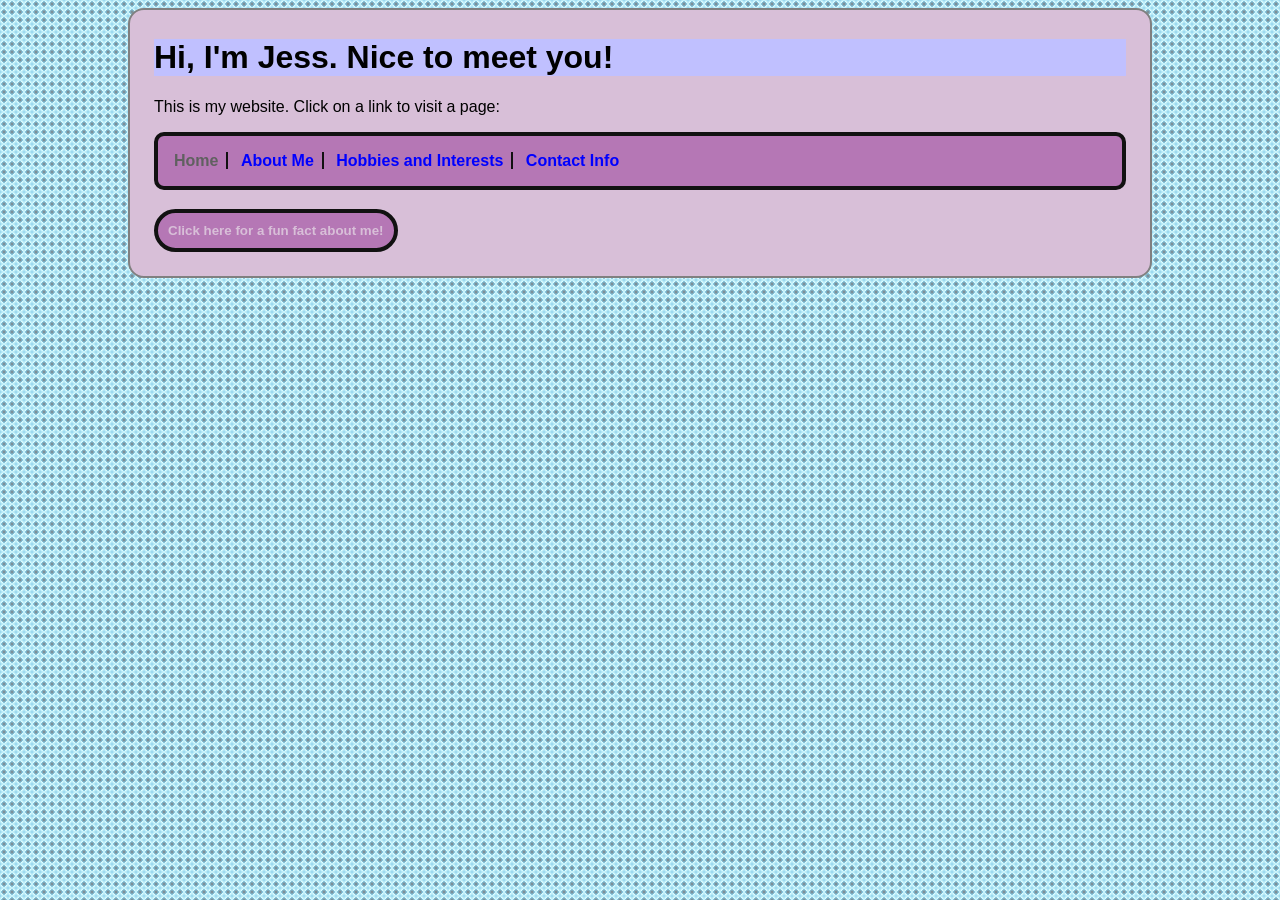
<file: index.html>
<!DOCTYPE html>
<html lang="en">
<head>
    <meta charset="UTF-8">
    <meta name="viewport" content="width=device-width, initial-scale=1.0">
    <title>Home</title>
    <link type="text/css" rel="stylesheet" href="css/my-first-stylesheet.css"/>
</head>
<body>
    <h1>Hi, I'm <strong>Jess</strong>. Nice to meet you!</h1>
    <p>This is my website. Click on a link to visit a page:</p>
    <nav>
        <ul>
            <li class="selected">Home</li>
            <li><a href="pages/about-me.html">About Me</a></li>
            <li><a href="pages/hobbies-interests.html">Hobbies and Interests</a></li>
            <li><a href="pages/contact-info.html">Contact Info</a></li>
        </ul>
    </nav>
    <h3 id="display-fun-fact"></h3>
    <button id="fun-fact-button" onclick="displayFunFact()">Click here for a fun fact about me!</button>
<script src="src/main.js"></script>
</body>
</html>
</file>
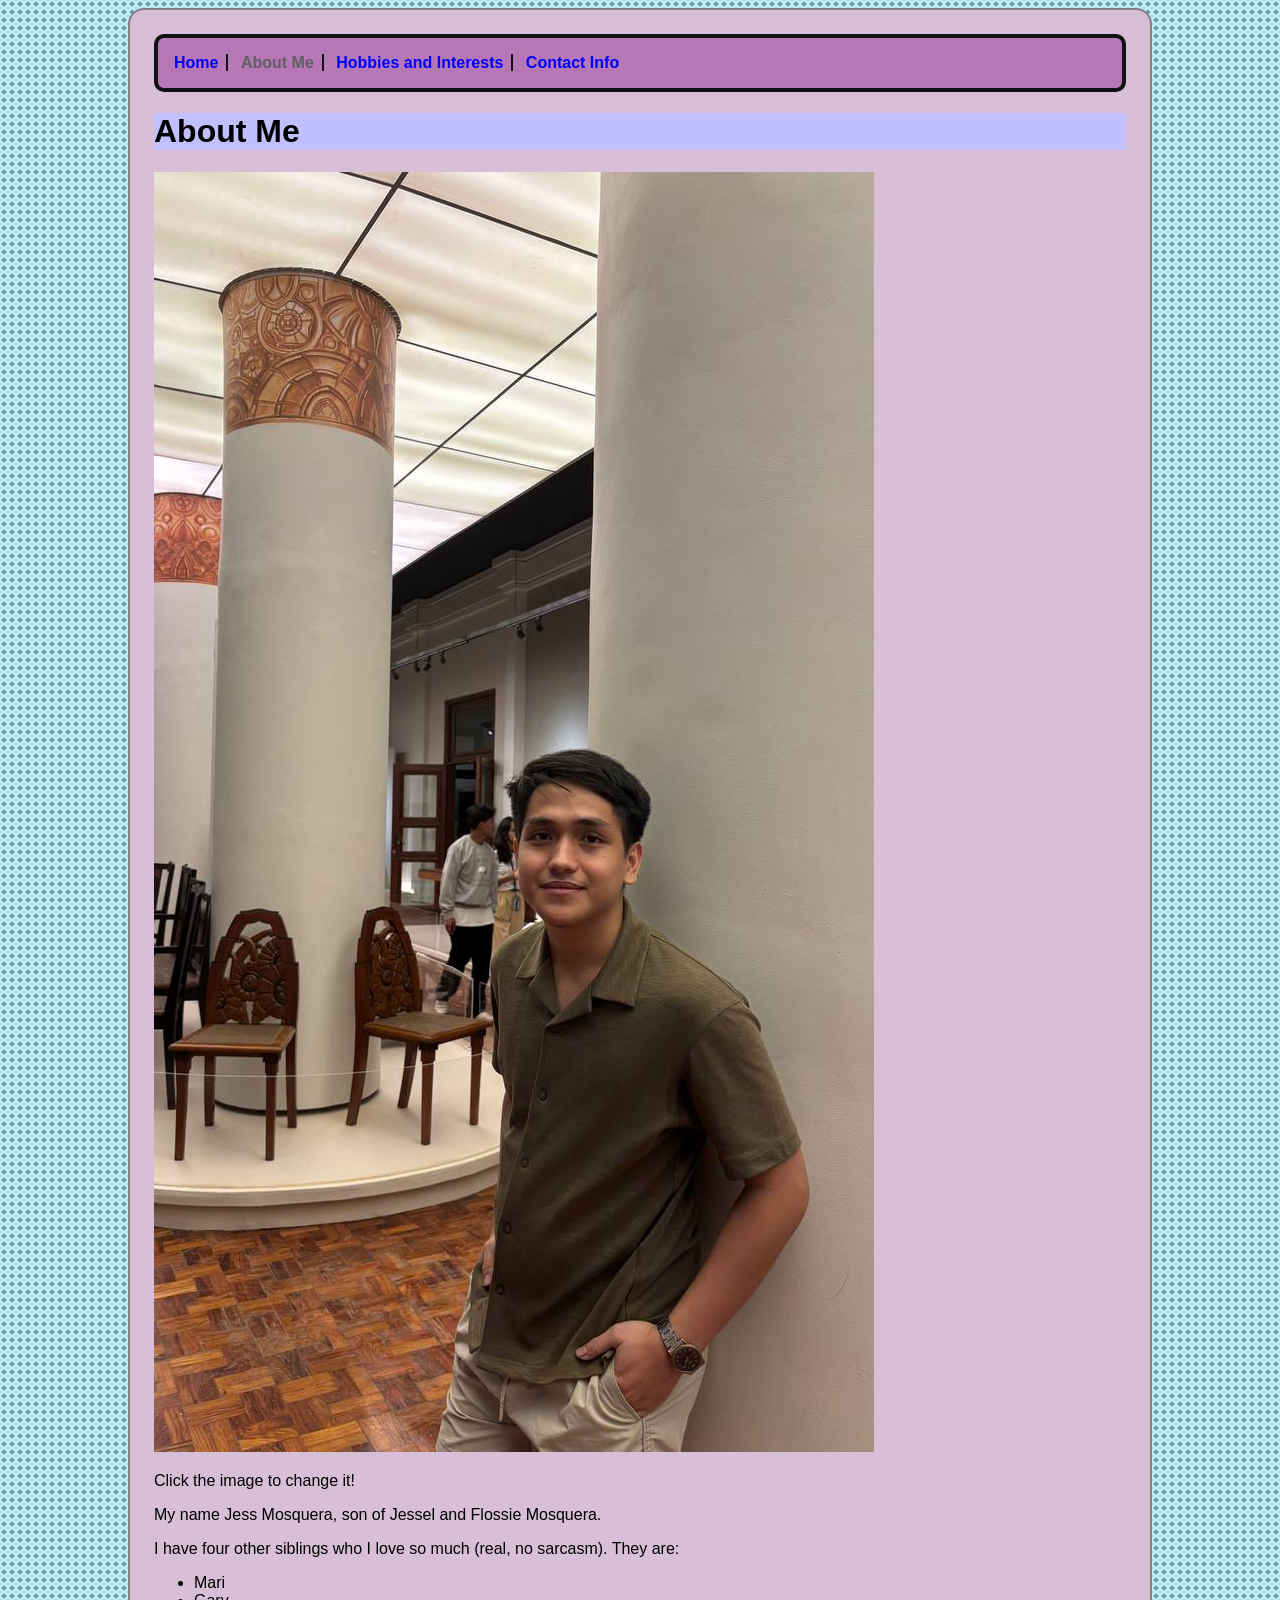
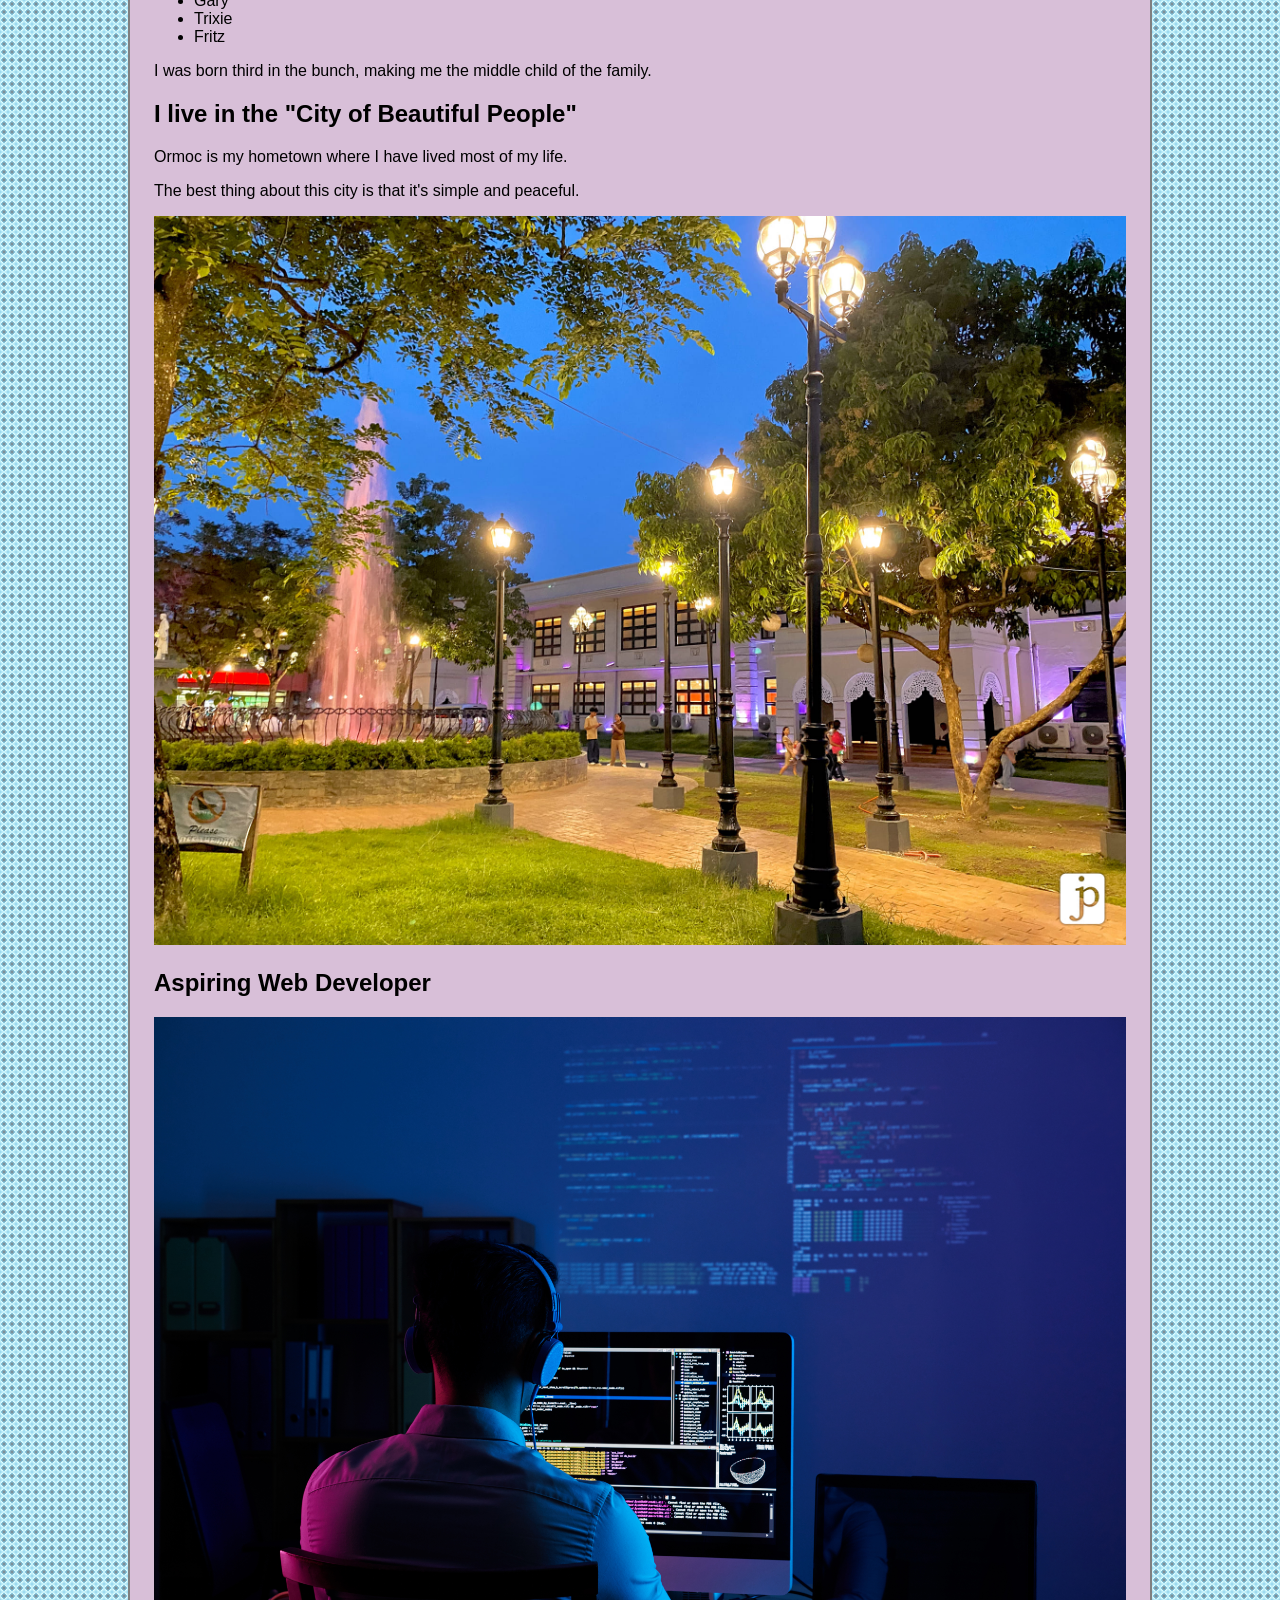
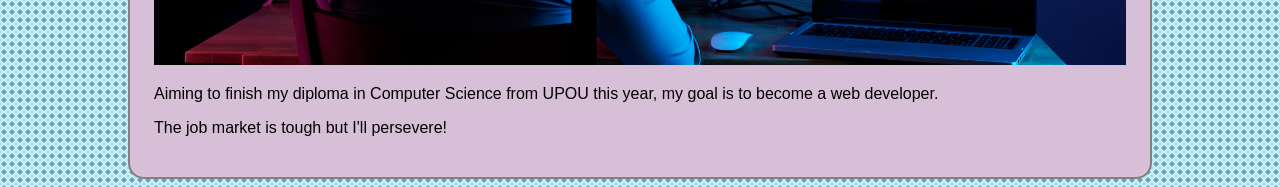
<file: pages/about-me.html>
<!DOCTYPE html>
<html lang="en">
<head>
    <meta charset="UTF-8">
    <meta name="viewport" content="width=device-width, initial-scale=1.0">
    <title>About Me</title>
    <link type="text/css" rel="stylesheet" href="../css/my-first-stylesheet.css"/>
</head>
<body>
    <nav>
        <ul>
            <li><a href="../index.html">Home</a></li>
            <li class="selected">About Me</li>
            <li><a href="hobbies-interests.html">Hobbies and Interests</a></li>
            <li><a href="contact-info.html">Contact Info</a></li>
        </ul>
    </nav>
    <h1>About Me</h1>
    <p><img id="display-image" onclick="swapImage()" src="../images/img01.jpg" alt="Pixelated image of Jess"></p>
    <p>Click the image to change it!</p>
    <p>My name Jess Mosquera, son of Jessel and Flossie Mosquera.</p>
    <p>I have four other siblings who I love so much (real, no sarcasm). They are:</p>
    <ul>
        <li>Mari</li>
        <li>Gary</li>
        <li>Trixie</li>
        <li>Fritz</li>
    </ul>
    <p>I was born third in the bunch, making me the middle child of the family.</p>
    <h2>I live in the "City of Beautiful People"</h2>
    <p>Ormoc is my hometown where I have lived most of my life.</p>
    <p>The best thing about this city is that it's simple and peaceful.</p>
    <p><img src="../images/img03.jpg" alt="Image of Ormoc"></p>
    <h2>Aspiring Web Developer</h2>
    <p><img src="../images/img04.jpg" alt="Photo of a web developer"></p>
    <p>Aiming to finish my diploma in Computer Science from UPOU this year, my goal is to become a web developer.</p>
    <p>The job market is tough but I'll persevere!</p>
<script src="../src/main.js"></script>
</body>
</html>
</file>
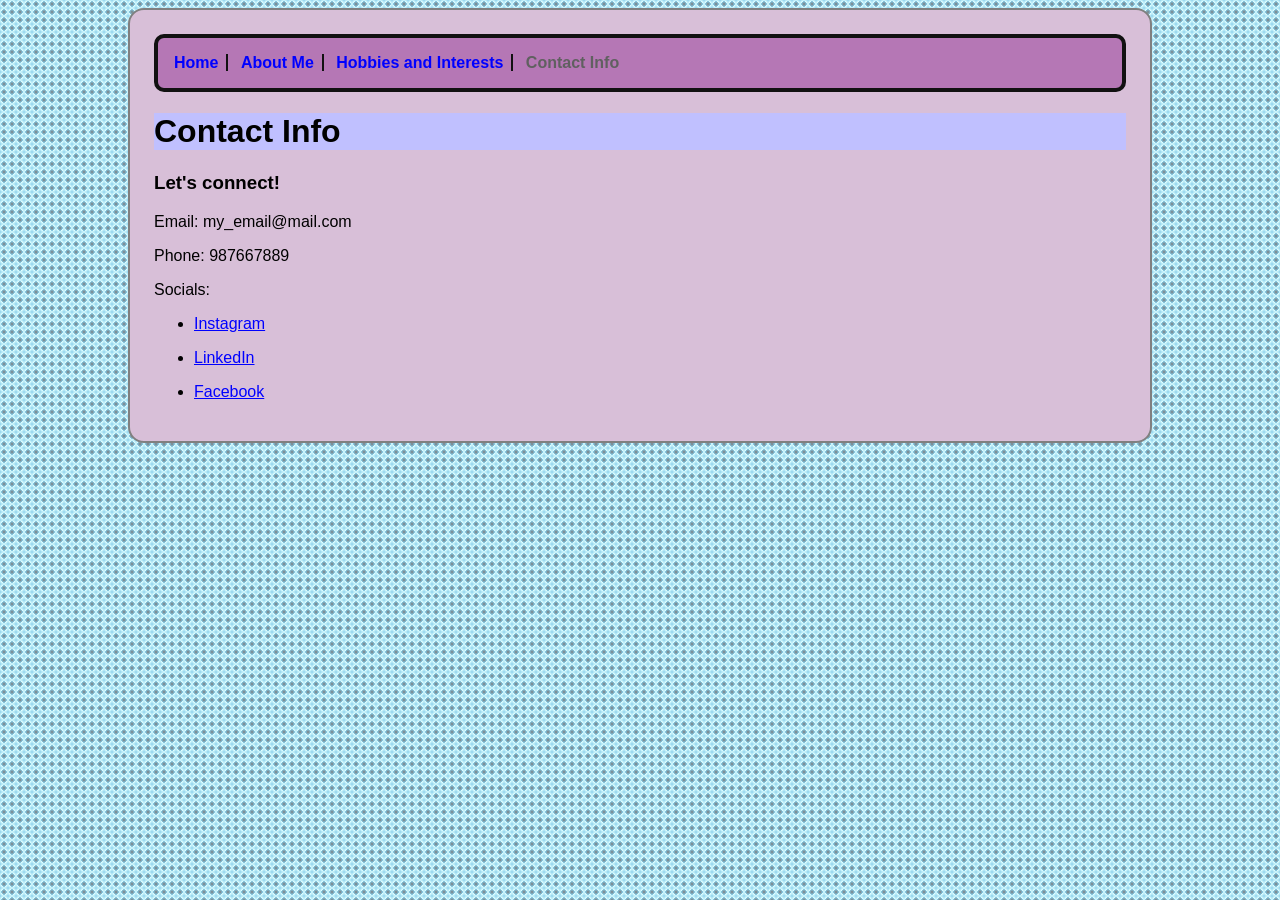
<file: pages/contact-info.html>
<!DOCTYPE html>
<html lang="en">
<head>
    <meta charset="UTF-8">
    <meta name="viewport" content="width=device-width, initial-scale=1.0">
    <title>Contact Info</title>
    <link type="text/css" rel="stylesheet" href="../css/my-first-stylesheet.css"/>
</head>
<body>
    <nav>
        <ul>
            <li><a href="../index.html">Home</a></li>
            <li><a href="about-me.html">About Me</a></li>
            <li><a href="hobbies-interests.html">Hobbies and Interests</a></li>
            <li class="selected">Contact Info</li>
        </ul>
    </nav>
    <h1>Contact Info</h1>
    <h3>Let's connect!</h3>
    <p>Email: my_email@mail.com</p>
    <p>Phone: 987667889</p>
    <p>Socials:</p>
    <ul>
        <li><p><a href="https://www.instagram.com/">Instagram</a></p></li>
        <li><p><a href="https://www.linkedin.com/">LinkedIn</a></p></li>
        <li><p><a href="https://www.facebook.com/">Facebook</a></p></li>
    </ul>
</body>
</html>
</file>
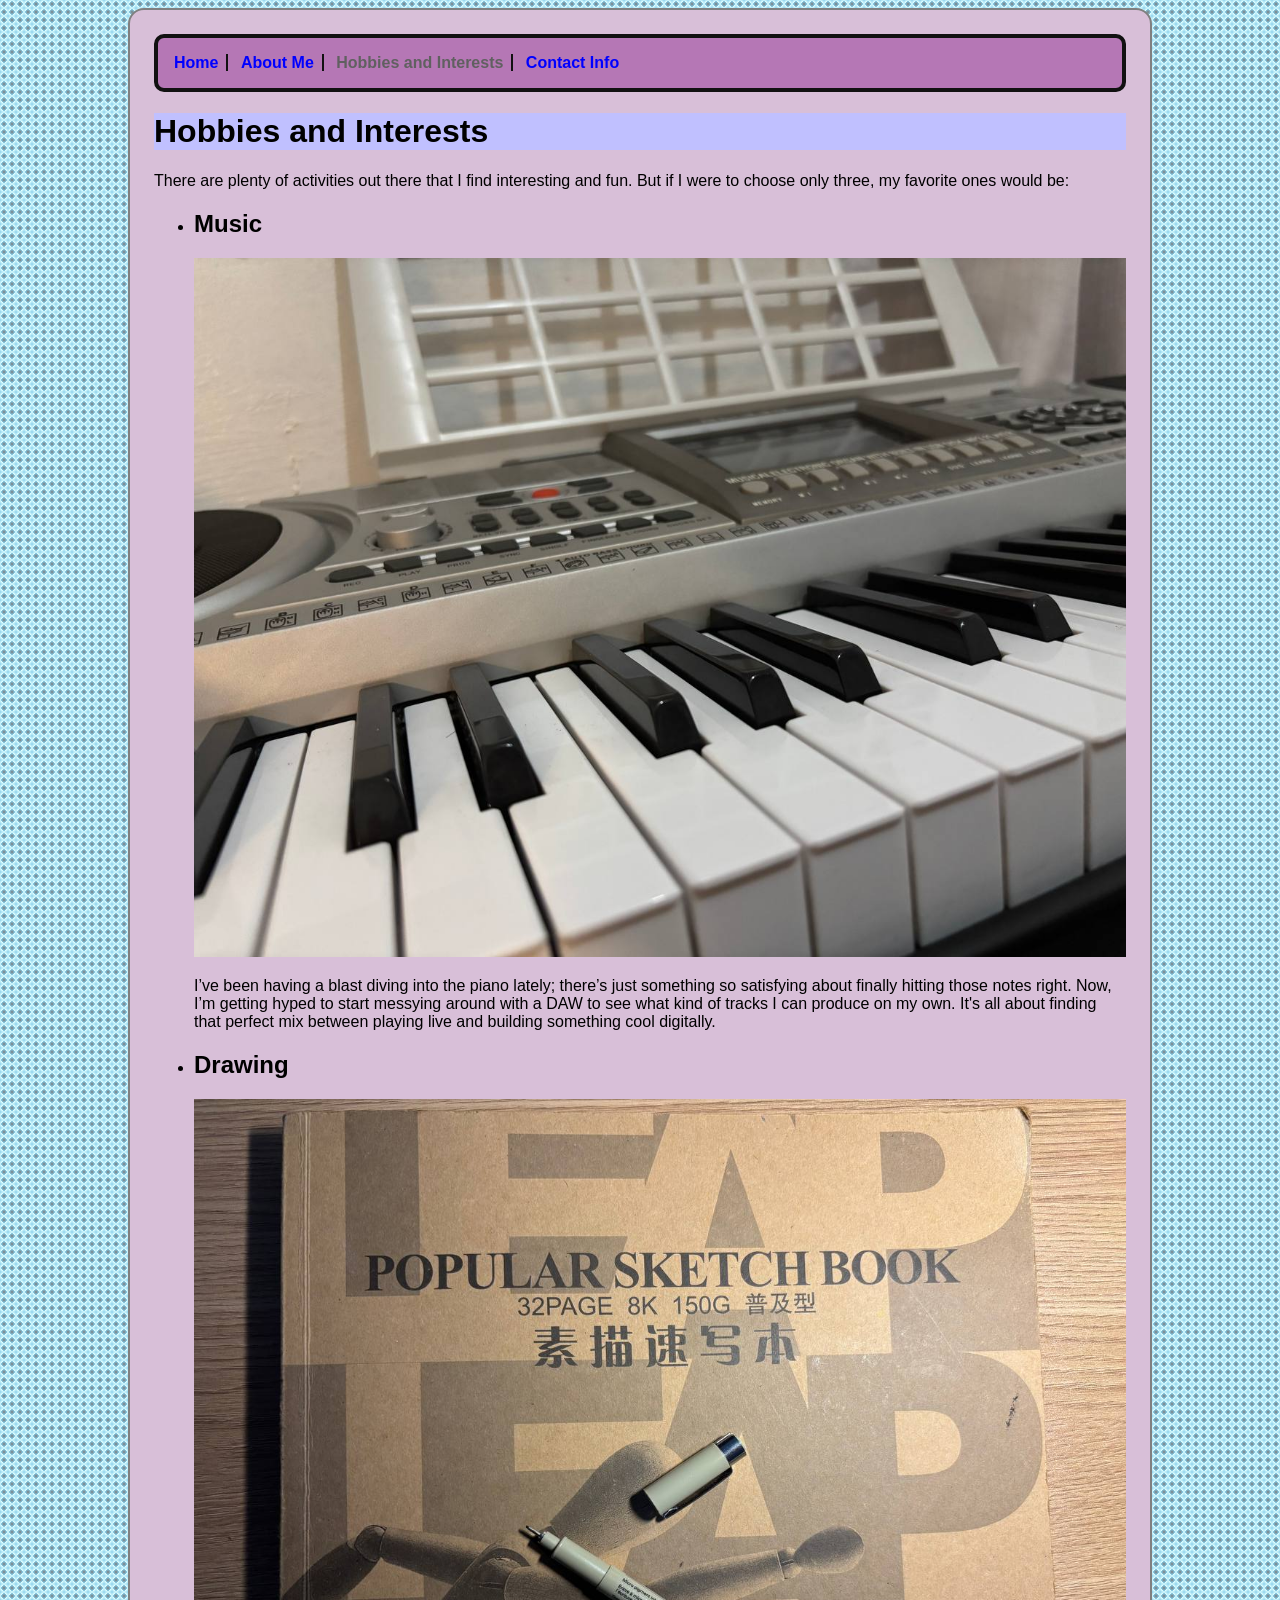
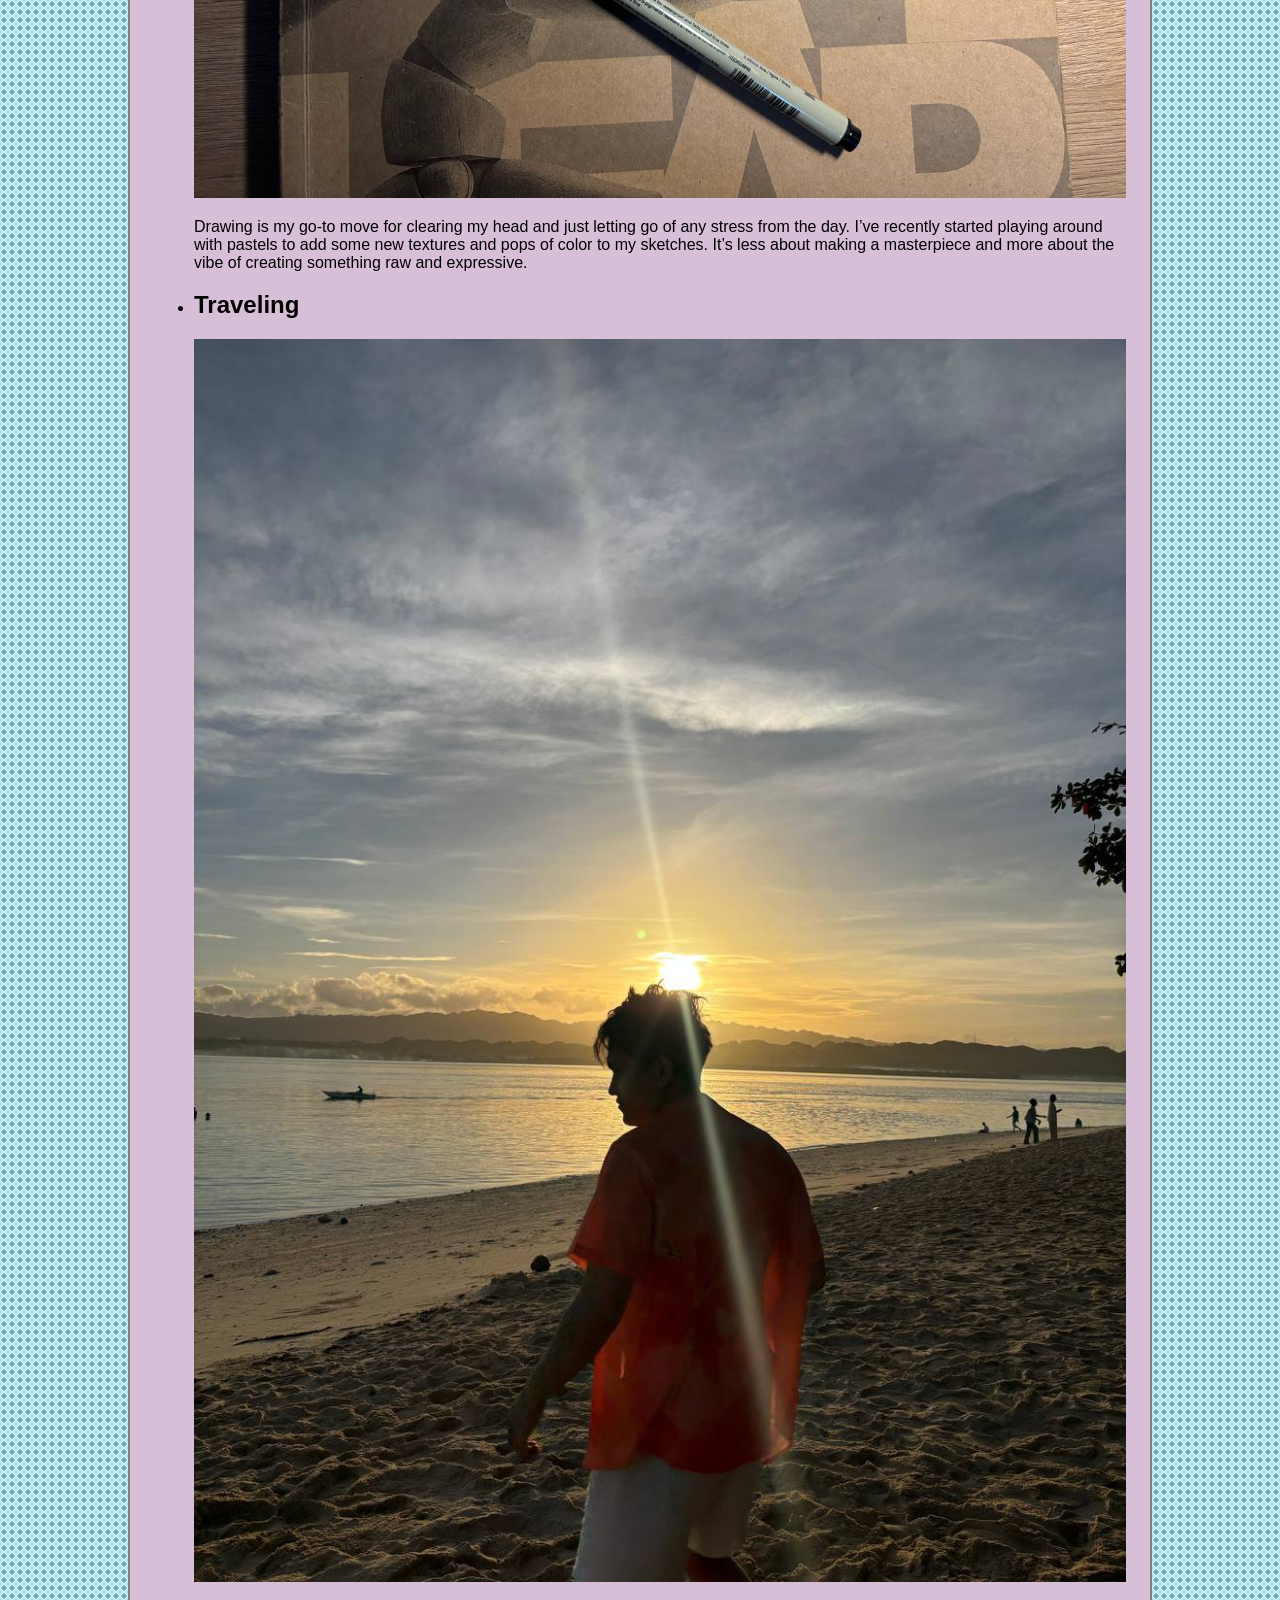
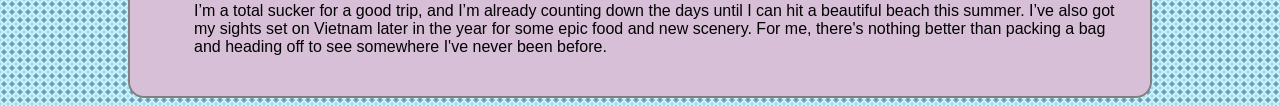
<file: pages/hobbies-interests.html>
<!DOCTYPE html>
<html lang="en">
<head>
    <meta charset="UTF-8">
    <meta name="viewport" content="width=device-width, initial-scale=1.0">
    <title>Hobbies and Interests</title>
    <link type="text/css" rel="stylesheet" href="../css/my-first-stylesheet.css"/>
</head>
<body>
    <nav>
        <ul>
            <li><a href="../index.html">Home</a></li>
            <li><a href="about-me.html">About Me</a></li>
            <li class="selected">Hobbies and Interests</li>
            <li><a href="contact-info.html">Contact Info</a></li>
        </ul>
    </nav>
    <h1>Hobbies and Interests</h1>
    <p>There are plenty of activities out there that I find interesting and fun. 
        But if I were to choose only three, my favorite ones would be:
    </p>
    <ul>
        <li>
            <h2>Music</h2>
            <p><img src="../images/hi01.jpg" alt="Image of a piano"></p>
            <p>I’ve been having a blast diving into the piano lately; there’s just something so satisfying about finally hitting those notes right. Now, I’m getting hyped to start messying around with a DAW to see what kind of tracks I can produce on my own. It's all about finding that perfect mix between playing live and building something cool digitally.</p>
        </li>
        <li>
            <h2>Drawing</h2>
            <p><img src="../images/hi02.jpg" alt="Image of a sketch pad"></p>
            <p>Drawing is my go-to move for clearing my head and just letting go of any stress from the day. I’ve recently started playing around with pastels to add some new textures and pops of color to my sketches. It’s less about making a masterpiece and more about the vibe of creating something raw and expressive.</p>
        </li>
        <li>
            <h2>Traveling</h2>
            <p><img src="../images/hi03.jpg" alt="Image of me on the beach"></p>
            <p>I’m a total sucker for a good trip, and I’m already counting down the days until I can hit a beautiful beach this summer. I’ve also got my sights set on Vietnam later in the year for some epic food and new scenery. For me, there's nothing better than packing a bag and heading off to see somewhere I've never been before.</p>
        </li>
    </ul>
</body>
</html>
</file>
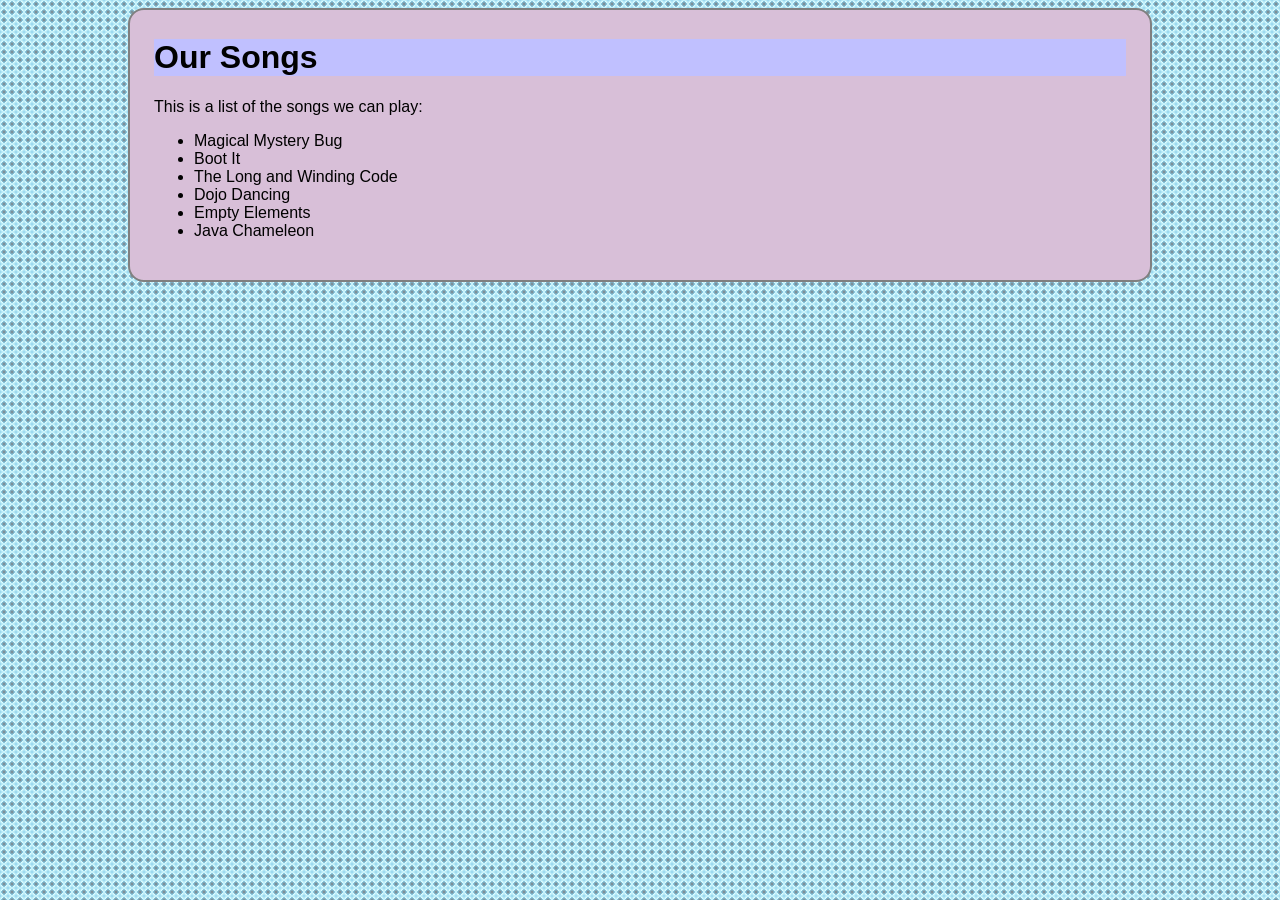
<file: pages/our-songs.html>
<!DOCTYPE html>
<html lang="en">
<head>
    <meta charset="UTF-8">
    <meta name="viewport" content="width=device-width, initial-scale=1.0">
    <title>Our Songs</title>
    <link type="text/css" rel="stylesheet" href="/css/my-first-stylesheet.css"/>
</head>
<body>
    <h1>Our Songs</h1>
    <p>This is a list of the songs we can play:</p>
    <ul>
        <li>Magical Mystery Bug</li>
        <li>Boot It</li>
        <li>The Long and Winding Code</li>
        <li>Dojo Dancing</li>
        <li>Empty Elements</li>
        <li>Java Chameleon</li>
    </ul>
</body>
</html>
</file>
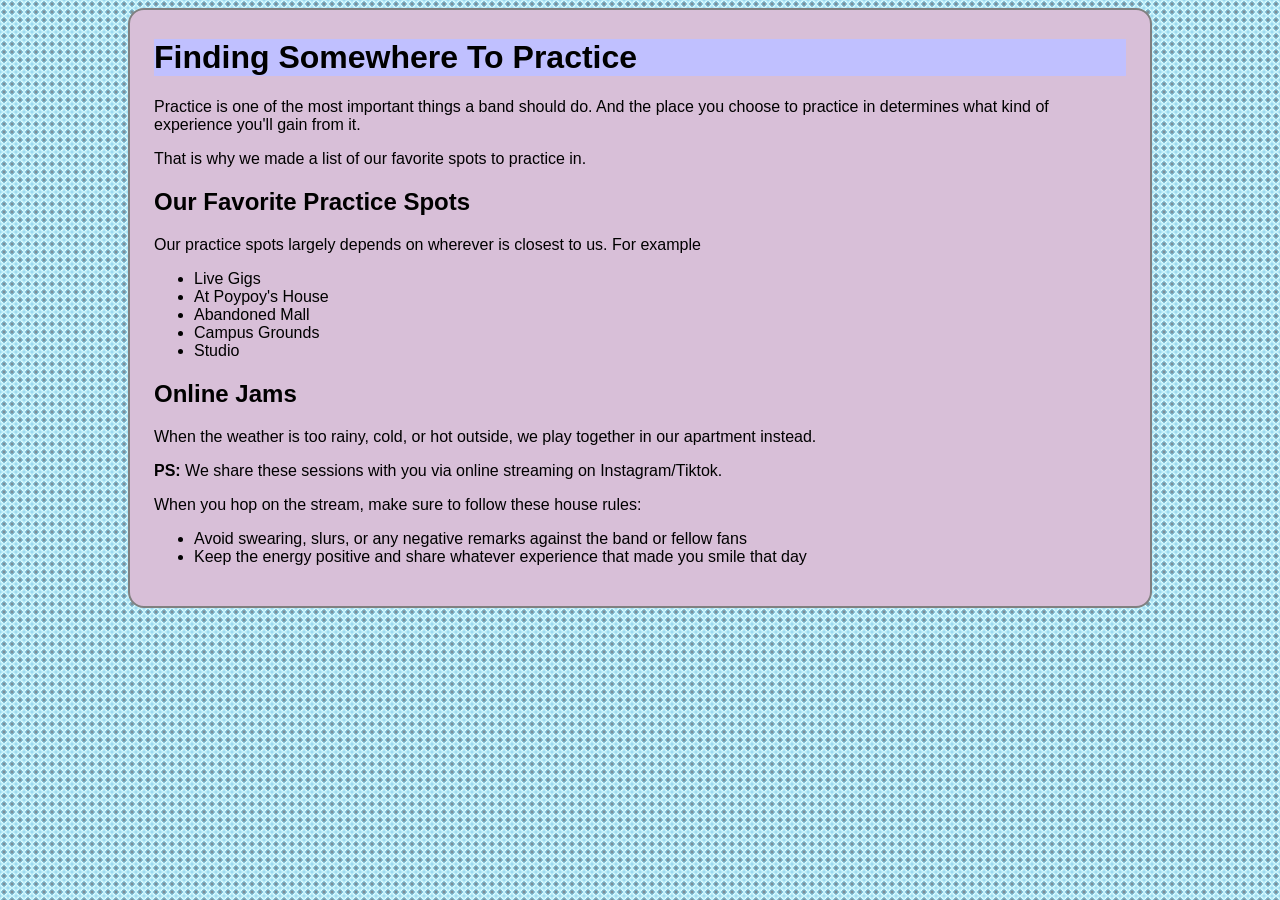
<file: pages/where-to-practice.html>
<!DOCTYPE html>
<html lang="en">
<head>
    <meta charset="UTF-8">
    <meta name="viewport" content="width=device-width, initial-scale=1.0">
    <title>Finding Somewhere To Practice</title>
    <link type="text/css" rel="stylesheet" href="/css/my-first-stylesheet.css"/>
</head>
<body>
    <h1>Finding Somewhere To Practice</h1>
    <p>Practice is one of the most important things a band should do. 
        And the place you choose to practice in determines what kind of experience you'll gain from it.</p>
    <p>That is why we made a list of our favorite spots to practice in.</p>
    <h2>Our Favorite Practice Spots</h2>
    <p>Our practice spots largely depends on wherever is closest to us. For example</p>
    <ul>
        <li>Live Gigs</li>
        <li>At Poypoy's House</li>
        <li>Abandoned Mall</li>
        <li>Campus Grounds</li>
        <li>Studio</li>
    </ul>
    <h2>Online Jams</h2>
    <p>When the weather is too rainy, cold, or hot outside, we play together in our apartment instead.</p>
    <p><strong>PS:</strong> We share these sessions with you via online streaming on Instagram/Tiktok.</p>
    <p>When you hop on the stream, make sure to follow these house rules:</p>
    <ul>
        <li>Avoid swearing, slurs, or any negative remarks against the band or fellow fans</li>
        <li>Keep the energy positive and share whatever experience that made you smile that day</li>
    </ul>
</body>
</html>
</file>
<file: css/my-first-stylesheet.css>
html {
    background: radial-gradient(circle, rgb(120, 124, 126), SkyBlue 50%, LightCyan 50%, SkyBlue);
    background-size: 8px 8px;
}

body {
    background-color: Thistle;
    border: 2px solid Gray;
    border-radius: 16px;
    font-family: sans-serif;
    margin-left: auto;
    margin-right: auto;
    max-width: 1024px;
    min-width: 0;
    padding-top: 8px;
    padding-bottom: 24px;
    padding-left: 24px;
    padding-right: 24px;
    box-sizing: border-box;
}

h1 {
    background-color: #c0c0ff;
    word-wrap: break-word;
}

/* Make images responsive */
img {
    max-width: 100%;
    height: auto;
}

nav ul {
    list-style: none;
    background-color: #b577b5;
    border: 4px solid #111111;
    border-radius: 10px;
    font-family: sans-serif;
    font-weight: bold;
    padding: 16px;
    padding-left: 8px;
    padding-right: 8px;
}

nav ul li {
    display: inline;
    border-right: 2px solid #111111;
    padding-right: 8px;
    padding-left: 8px;
}

nav ul li:last-child {
    border-right: none;
}

nav ul li a {
    text-decoration: none;
}

nav li.selected {
    color: #606060;
}

nav li a:hover {
    text-decoration: underline;
}

a:link {
    color: blue;
}

a:visited {
    color: purple;
}

a:hover {
    text-decoration: underline;
}

a:active {
    text-decoration: underline;
    background-color: black;
    color: white;
}

#display-image {
    cursor: pointer;
}

@keyframes myAnimation {
  from {
    background-color: #b577b5;
    color: thistle;
  }
  to {
    background-color: beige;
    color: black;
  }
}

#fun-fact-button {
    color: thistle;
    cursor: pointer;
    background-color: #b577b5;
    border: 4px solid #111111;
    border-radius: 50px;
    font-family: sans-serif;
    font-weight: bold;
    padding: 10px;
    max-width: 100%;
}

#fun-fact-button:hover {
    animation-name: myAnimation;
    animation-duration: 1s;
}

/* Mobile Styling */
@media (max-width: 600px) {
    body {
        padding-left: 12px;
        padding-right: 12px;
        border-radius: 0; 
    }

    nav ul {
        padding: 8px;
    }

    nav ul li {
        display: block;
        border-right: none;
        border-bottom: 2px solid #111111;
        padding: 8px 4px;
    }

    nav ul li:last-child {
        border-bottom: none;
    }

    #fun-fact-button {
        width: 100%;
        padding: 14px 10px;
        font-size: 1rem;
    }
}
</file>
